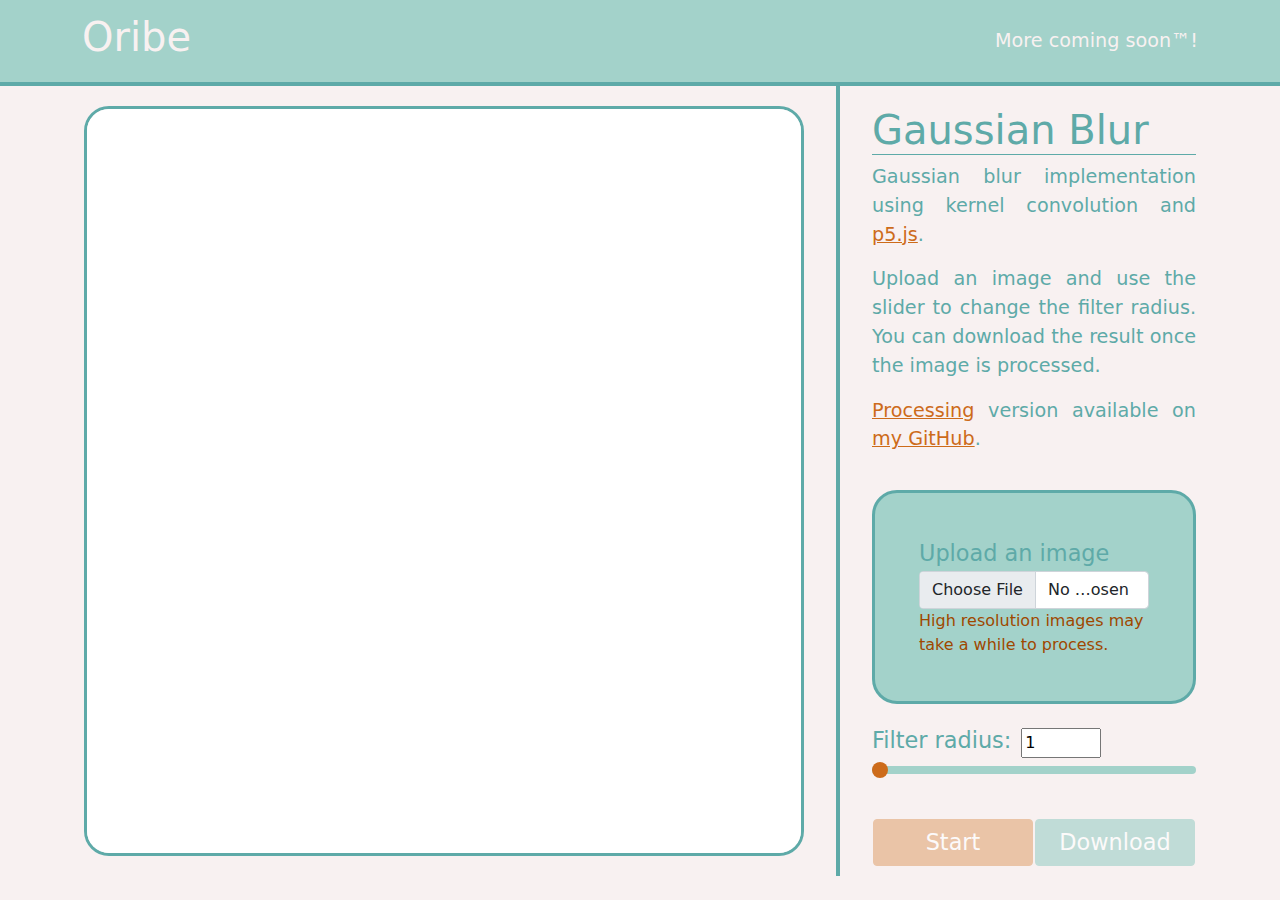
<file: p5/gaussian_blur/index.html>
<!DOCTYPE html>
<html lang="en">

<head>
    <meta charset="UTF-8">
    <meta http-equiv="X-UA-Compatible" content="IE=edge">
    <meta name="viewport" content="width=device-width, initial-scale=1.0">
    <title>Gaussian Blur</title>
    <link rel="stylesheet" type="text/css" href="../bootstrap-5.0.1/css/bootstrap.min.css">
    <link rel="stylesheet" type="text/css" href="style.css">
</head>

<body>
    <script type="text/javascript" src="../bootstrap-5.0.1/js/bootstrap.min.js"></script>
    <script type="text/javascript" src="../p5.min.js"></script>
    <script type="text/javascript" src="gaussian-blur.js"></script>
    <div class="page">
        <div class="header">
            <header>
                <div class="container">
                    <nav class="navbar navbar-light">
                        <a class="navbar-brand" href="/">
                            <div class="logo">
                                <h2>Oribe</h2>
                            </div>
                        </a>
                        <div class="navbar-text main-menu">
                            <span>
                                More coming soon™!
                            </span>
                        </div>
                    </nav>
                </div>
            </header>
        </div>
        <div class="content">
            <div class="row">
                <div id="notification" class="notification">
                    <svg class="notification__warning" xmlns="info-icon" width="24" height="24" viewBox="0 0 24 24">
                        <path
                            d="M12 24c6.627 0 12-5.373 12-12s-5.373-12-12-12-12 5.373-12 12 5.373 12 12 12zm1-6h-2v-8h2v8zm-1-12.25c.69 0 1.25.56 1.25 1.25s-.56 1.25-1.25 1.25-1.25-.56-1.25-1.25.56-1.25 1.25-1.25z" />
                    </svg>
                    <div class="notification__text">
                        <p>Image processing finished.</p>
                        <p>You can save the result by clicking the download button.</p>
                    </div>
                    <div id="notification-close" class="notification__close">
                        <svg xmlns="close-icon" width="24" height="24" viewBox="0 0 24 24">
                            <path
                                d="M24 20.188l-8.315-8.209 8.2-8.282-3.697-3.697-8.212 8.318-8.31-8.203-3.666 3.666 8.321 8.24-8.206 8.313 3.666 3.666 8.237-8.318 8.285 8.203z" />
                        </svg>
                    </div>
                </div>
                <div class="canvas-area col-lg-8 column">
                    <div class="canvas-container">
                        <main class="result-canvas"></main>
                    </div>
                </div>
                <div class="side-bar col-lg-4 column">
                    <div class="description-container">
                        <h1>Gaussian Blur</h1>
                        <p>Gaussian blur implementation using kernel convolution and <a href="https://p5js.org/"
                                target="_blank" rel="noreferrer noopener">p5.js</a>.</p>
                        <p>Upload an image and use the slider to change the filter radius. You can download the result
                            once the image is processed.</p>
                        <p><a href="https://processing.org/" target="_blank" rel="noreferrer noopener">Processing</a>
                            version available on <a
                                href="https://github.com/Orobe/Kernel-Convolution/tree/main/processing/gaussian_blur"
                                target="_blank" rel="noreferrer noopener">my GitHub</a>.</p>
                    </div>
                    <div class="canvas-input">
                        <div id="input-overlay" class="canvas-input__overlay">
                            <div class="overlay-loader"></div>
                        </div>
                        <div class="file-drop-container">
                            <form method="post" action="#" id="#">
                                <div id="input-form" class="form-group files">
                                    <label>Upload an image</label>
                                </div>
                                <div><span class="warning">High resolution images may take a while to process.</span>
                                </div>
                            </form>
                        </div>
                        <div class="preferences-container">
                            <label>Filter radius: </label><input id="radius-value" type="number" min="1" max="1000" value="1">
                            <input id="radius-slider" min="1" max="100" value="1" class="form-range radius-range" type="range">
                        </div>
                        <div class="button-container">
                            <button type="button" id="btn-start" class="btn btn-primary btn-start"
                                onclick="startFilter()" disabled>Start</button>
                            <button type="button" id="btn-download" class="btn btn-primary btn-download"
                                onclick="downloadOutput()" disabled>Download</button>
                        </div>
                    </div>
                </div>
            </div>
        </div>

    </div>
</body>

</html>
</file>
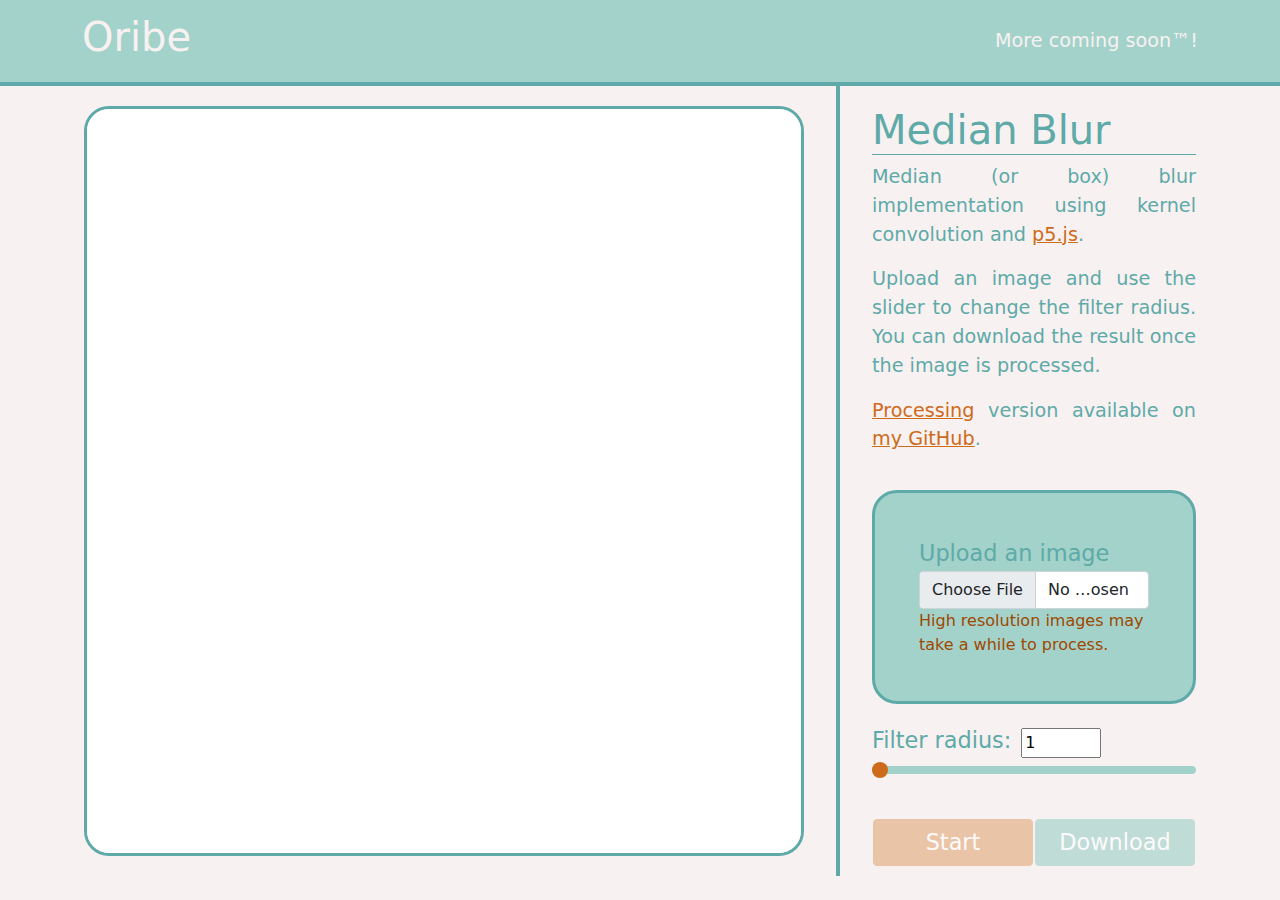
<file: p5/median_blur/index.html>
<!DOCTYPE html>
<html lang="en">

<head>
    <meta charset="UTF-8">
    <meta http-equiv="X-UA-Compatible" content="IE=edge">
    <meta name="viewport" content="width=device-width, initial-scale=1.0">
    <title>Median Blur</title>
    <link rel="stylesheet" type="text/css" href="../bootstrap-5.0.1/css/bootstrap.min.css">
    <link rel="stylesheet" type="text/css" href="style.css">
</head>

<body>
    <script type="text/javascript" src="../bootstrap-5.0.1/js/bootstrap.min.js"></script>
    <script type="text/javascript" src="../p5.min.js"></script>
    <script type="text/javascript" src="median-blur.js"></script>
    <div class="page">
        <div class="header">
            <header>
                <div class="container">
                    <nav class="navbar navbar-light">
                        <a class="navbar-brand" href="/">
                            <div class="logo">
                                <h2>Oribe</h2>
                            </div>
                        </a>
                        <div class="navbar-text main-menu">
                            <span>
                                More coming soon™!
                            </span>
                        </div>
                    </nav>
                </div>
            </header>
        </div>
        <div class="content">
            <div class="row">
                <div id="notification" class="notification">
                    <svg class="notification__warning" xmlns="info-icon" width="24" height="24" viewBox="0 0 24 24">
                        <path
                            d="M12 24c6.627 0 12-5.373 12-12s-5.373-12-12-12-12 5.373-12 12 5.373 12 12 12zm1-6h-2v-8h2v8zm-1-12.25c.69 0 1.25.56 1.25 1.25s-.56 1.25-1.25 1.25-1.25-.56-1.25-1.25.56-1.25 1.25-1.25z" />
                    </svg>
                    <div class="notification__text">
                        <p>Image processing finished.</p>
                        <p>You can save the result by clicking the download button.</p>
                    </div>
                    <div id="notification-close" class="notification__close">
                        <svg xmlns="close-icon" width="24" height="24" viewBox="0 0 24 24">
                            <path
                                d="M24 20.188l-8.315-8.209 8.2-8.282-3.697-3.697-8.212 8.318-8.31-8.203-3.666 3.666 8.321 8.24-8.206 8.313 3.666 3.666 8.237-8.318 8.285 8.203z" />
                        </svg>
                    </div>
                </div>
                <div class="canvas-area col-lg-8 column">
                    <div class="canvas-container">
                        <main class="result-canvas"></main>
                    </div>
                </div>
                <div class="side-bar col-lg-4 column">
                    <div class="description-container">
                        <h1>Median Blur</h1>
                        <p>Median (or box) blur implementation using kernel convolution and <a href="https://p5js.org/"
                                target="_blank" rel="noreferrer noopener">p5.js</a>.</p>
                        <p>Upload an image and use the slider to change the filter radius. You can download the result
                            once the image is processed.</p>
                        <p><a href="https://processing.org/" target="_blank" rel="noreferrer noopener">Processing</a>
                            version available on <a
                                href="https://github.com/Orobe/Kernel-Convolution/tree/main/processing/median_blur"
                                target="_blank" rel="noreferrer noopener">my GitHub</a>.</p>
                    </div>
                    <div class="canvas-input">
                        <div id="input-overlay" class="canvas-input__overlay">
                            <div class="overlay-loader"></div>
                        </div>
                        <div class="file-drop-container">
                            <form method="post" action="#" id="#">
                                <div id="input-form" class="form-group files">
                                    <label>Upload an image</label>
                                </div>
                                <div><span class="warning">High resolution images may take a while to process.</span>
                                </div>
                            </form>
                        </div>
                        <div class="preferences-container">
                            <label>Filter radius: </label><input id="radius-value" type="number" min="1" max="1000" value="1">
                            <input id="radius-slider" min="1" max="100" value="1" class="form-range radius-range" type="range">
                        </div>
                        <div class="button-container">
                            <button type="button" id="btn-start" class="btn btn-primary btn-start"
                                onclick="startFilter()" disabled>Start</button>
                            <button type="button" id="btn-download" class="btn btn-primary btn-download"
                                onclick="downloadOutput()" disabled>Download</button>
                        </div>
                    </div>
                </div>
            </div>
        </div>

    </div>
</body>

</html>
</file>
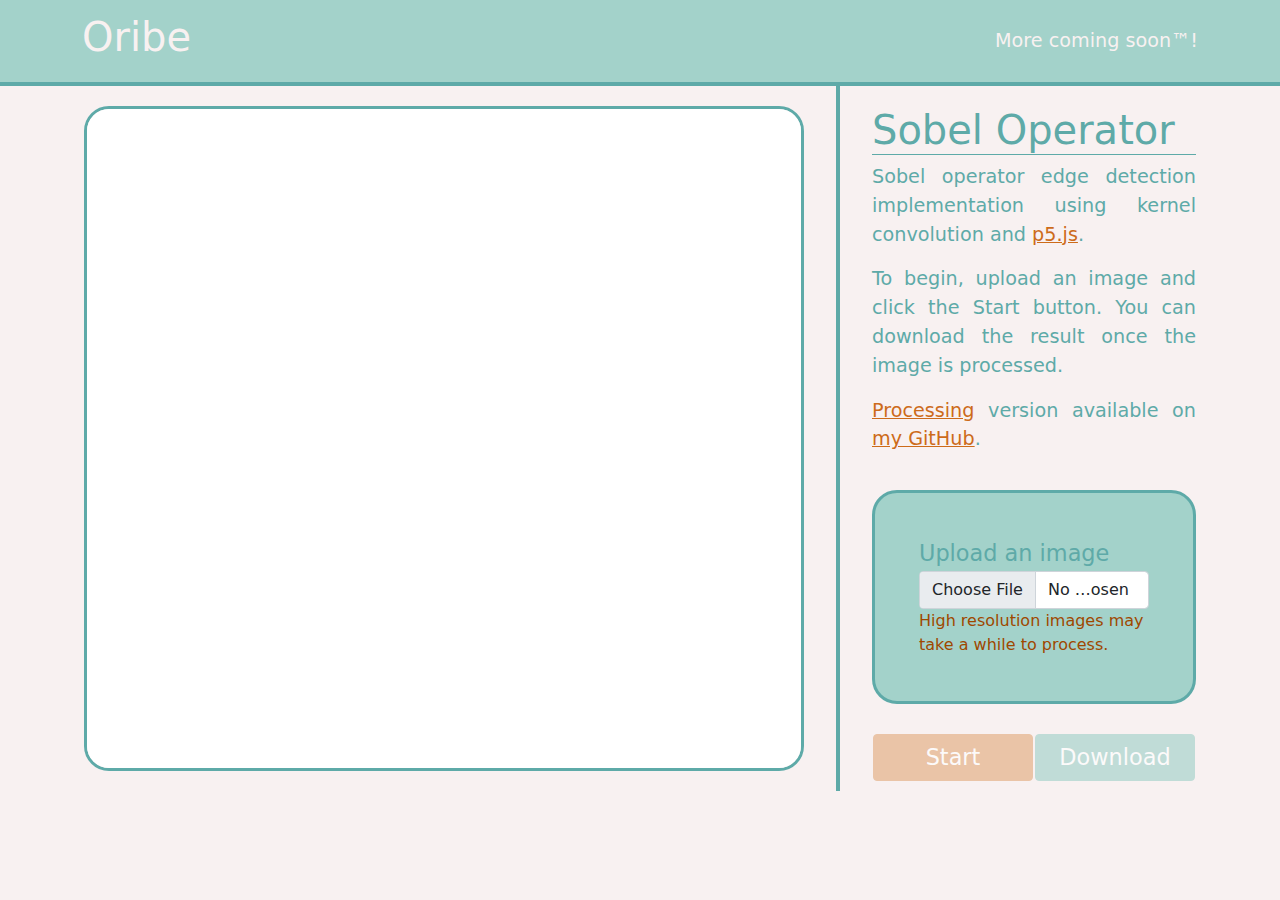
<file: p5/sobel_operator/index.html>
<!DOCTYPE html>
<html lang="en">

<head>
    <meta charset="UTF-8">
    <meta http-equiv="X-UA-Compatible" content="IE=edge">
    <meta name="viewport" content="width=device-width, initial-scale=1.0">
    <title>Sobel Operator</title>
    <link rel="stylesheet" type="text/css" href="../bootstrap-5.0.1/css/bootstrap.min.css">
    <link rel="stylesheet" type="text/css" href="style.css">
</head>

<body>
    <script type="text/javascript" src="../bootstrap-5.0.1/js/bootstrap.min.js"></script>
    <script type="text/javascript" src="../p5.min.js"></script>
    <script type="text/javascript" src="sobel-operator.js"></script>
    <div class="page">
        <div class="header">
            <header>
                <div class="container">
                    <nav class="navbar navbar-light">
                        <a class="navbar-brand" href="/">
                            <div class="logo">
                                <h2>Oribe</h2>
                            </div>
                        </a>
                        <div class="navbar-text main-menu">
                            <span>
                                More coming soon™!
                            </span>
                        </div>
                    </nav>
                </div>
            </header>
        </div>
        <div class="content">
            <div class="row">
                <div id="notification" class="notification">
                    <svg class="notification__warning" xmlns="info-icon" width="24" height="24" viewBox="0 0 24 24">
                        <path
                            d="M12 24c6.627 0 12-5.373 12-12s-5.373-12-12-12-12 5.373-12 12 5.373 12 12 12zm1-6h-2v-8h2v8zm-1-12.25c.69 0 1.25.56 1.25 1.25s-.56 1.25-1.25 1.25-1.25-.56-1.25-1.25.56-1.25 1.25-1.25z" />
                    </svg>
                    <div class="notification__text">
                        <p>Image processing finished.</p>
                        <p>You can save the result by clicking the download button.</p>
                    </div>
                    <div id="notification-close" class="notification__close">
                        <svg xmlns="close-icon" width="24" height="24" viewBox="0 0 24 24">
                            <path
                                d="M24 20.188l-8.315-8.209 8.2-8.282-3.697-3.697-8.212 8.318-8.31-8.203-3.666 3.666 8.321 8.24-8.206 8.313 3.666 3.666 8.237-8.318 8.285 8.203z" />
                        </svg>
                    </div>
                </div>
                <div class="canvas-area col-lg-8 column">
                    <div class="canvas-container">
                        <main class="result-canvas"></main>
                    </div>
                </div>
                <div class="side-bar col-lg-4 column">
                    <div class="description-container">
                        <h1>Sobel Operator</h1>
                        <p>Sobel operator edge detection implementation using kernel convolution and <a href="https://p5js.org/"
                                target="_blank" rel="noreferrer noopener">p5.js</a>.</p>
                        <p>To begin, upload an image and click the Start button. You can download the result
                            once the image is processed.</p>
                        <p><a href="https://processing.org/" target="_blank" rel="noreferrer noopener">Processing</a>
                            version available on <a
                                href="https://github.com/Orobe/Kernel-Convolution/tree/main/processing/edge_detection_sobel_operator"
                                target="_blank" rel="noreferrer noopener">my GitHub</a>.</p>
                    </div>
                    <div class="canvas-input">
                        <div id="input-overlay" class="canvas-input__overlay">
                            <div class="overlay-loader"></div>
                        </div>
                        <div class="file-drop-container">
                            <form method="post" action="#" id="#">
                                <div id="input-form" class="form-group files">
                                    <label>Upload an image</label>
                                </div>
                                <div><span class="warning">High resolution images may take a while to process.</span>
                                </div>
                            </form>
                        </div>
                        <div class="button-container">
                            <button type="button" id="btn-start" class="btn btn-primary btn-start"
                                onclick="startFilter()" disabled>Start</button>
                            <button type="button" id="btn-download" class="btn btn-primary btn-download"
                                onclick="downloadOutput()" disabled>Download</button>
                        </div>
                    </div>
                </div>
            </div>
        </div>

    </div>
</body>

</html>
</file>
<file: p5/gaussian_blur/style.css>
:root {
    --main-bg-color: #f8f1f1;
    --main-text-color: #5eaaa8;
    --main-highlight-color: #a3d2ca;
    --dark-text-color: #4b8886;
    --light-complimentary-color: #e3ad80;
    --main-complimentary-color: #cd6b1a;
    --dark-complimentary-color: #9f4800;
}

html, body, .canvas-container {
    height: 100%;
}

body {
    background-color: var(--main-bg-color);
}

canvas {
    border: 3px solid var(--main-text-color);
    border-radius: 25px;
    display: block;
    margin: auto;
}

label {
    color: var(--main-text-color);
    font-weight: 500;
    font-size: 1.4rem;
}

.btn {
    font-size: 1.4rem;
}

a, a:link {
    color: var(--main-complimentary-color);
}

a:visited {
    color: var(--dark-complimentary-color);
}

a:hover {
    color: var(--light-complimentary-color);
}

a:active {
    color: var(--main-highlight-color);
}

h1 {
    color: var(--main-text-color);
    border-bottom: 1px solid var(--main-text-color);
}

p {
    font-size: 1.2rem;
    color: var(--main-text-color);
    text-align: justify;
}

.page {
    height: 100%;
    /*background-color: pink;*/
}

.canvas-area {
    padding: 20px;
}

@media (min-width: 992px) {
    .side-bar {
        border-left: 4px solid var(--main-text-color);
        padding-left: 32px;
        padding-right: 32px;
    }
    .canvas-area {
        padding-left: 32px;
        padding-right: 32px;
    }
}

.file-drop-container {
    background-color: var(--main-highlight-color);
    border-radius: 25px;
    border: 3px solid var(--main-text-color);
    padding: 44px;
}

.column {
    padding-top: 20px;
    margin: 0 auto;
}

.row {
    height: 100%;
}

.content {
    margin: 0 5%;
}

.result-canvas {
    margin: 0 auto;
    position: relative;
    float: right;
    width: 100%;
    height: 100%;
    display: block;
}

.description-container {
    padding-bottom: 10px;
    margin-bottom: 10px;
}

.file-drop-container {
    margin-bottom: 20px;
}

.preferences-container {
    margin-bottom: 20px;
}

.radius-range::-webkit-slider-thumb {
    background: var(--main-complimentary-color);
}

.radius-range::-moz-range-thumb {
    background: var(--main-complimentary-color);
}

.radius-range::-ms-thumb {
    background: var(--main-complimentary-color);
}

.radius-range::-webkit-slider-runnable-track {
    background: var(--main-highlight-color);
}

.radius-range::-webkit-slider-thumb:active {
    background: var(--dark-complimentary-color);
}

.radius-range::-moz-range-thumb:active {
    background: var(--dark-complimentary-color);
}

.radius-range::-ms-thumb:active {
    background: var(--dark-complimentary-color);
}

.radius-range::-webkit-slider-runnable-track {
    background: var(--main-highlight-color);
}

.button-container {
    display: flex;
}

.button-container button {
    width: 60%;
    display: inline-block;
    margin: 10px auto;
    max-width: 160px;
}

.btn-start, .btn-start:hover, .btn-start:focus {
    background-color: var(--main-complimentary-color);
    border-color: var(--dark-complimentary-color);
    color: var(--main-bg-color);
}

.btn-start:hover, .btn-start:focus {
    background-color: var(--dark-complimentary-color);
}

.btn-start:disabled {
    background-color: var(--light-complimentary-color);
    border-color: var(--light-complimentary-color);
}

.btn-download, .btn-download:hover, .btn-download:focus {
    background-color: var(--main-text-color);
    border-color: var(--dark-text-color);
    color: var(--main-bg-color);
}

.btn-download:hover, .btn-download:focus {
    background-color: var(--dark-text-color);
}

.btn-download:disabled {
    background-color: var(--main-highlight-color);
    border-color: var(--main-highlight-color);
}

#radius-value {
    margin-left: 10px;
    max-width: 5rem;
}

.warning {
    color: var(--dark-complimentary-color);
}

.notification {
    width: auto;
    position: absolute;
    left: 50%;
    transform: translateX(-50%);
    background-color: #6650F7;
    border-radius: 10px;
    overflow: hidden;
    display: none;
    justify-content: center;
    align-items: center;
    gap: 1rem;
    z-index: 10;
    padding: 0;
}

.notification p {
    color: var(--main-bg-color);
    font-size: 1rem;
    margin-bottom: 0;
    text-align: left;
}

.notification__warning {
    width: 1.5rem;
    margin-left: 1rem;
    fill: var(--main-bg-color);
}

.notification__close {
    background-color: #4429F5;
    padding: 1rem;
    display: flex;
    cursor: pointer;
}

.notification__close svg {
    width: 1rem;
    fill: var(--main-bg-color);
}

.notification-show {
    animation: warning 400ms ease-in-out forwards;
    display: flex;
}

@keyframes warning {
    0% {
        opacity: 0;
        top: 0;
    }
    5% {
        overflow: 0;
    }
    100% {
        opacity: 1;
        top: 6rem;
    }
}

.canvas-input {
    position: relative;
}

.canvas-input__overlay {
    position: absolute;
    width: calc(100% + 20px);
    height: calc(100% + 10px);
    transform: translateX(-10px) translateY(-10px);
    background-color: var(--dark-complimentary-color);
    border-radius: 25px;
    display: none;
    animation: input-block 400ms ease-in-out backwards;
}

.overlay-show {
    opacity: 0.7;
    display: flex;
}

@keyframes input-block {
    0% {
        opacity: 0;
    }
    100% {
        opacity: 0.7;
    }
}

.overlay-loader {
    position: relative;
    margin: auto;
    border: 12px solid var(--main-bg-color);
    border-top: 12px solid var(--dark-text-color);
    border-radius: 50%;
    width: 100px;
    height: 100px;
    animation: spin 2s linear infinite;
}

@keyframes spin {
    0% {
        transform: rotate(0deg);
    }
    100% {
        transform: rotate(360deg);
    }
}

/* Header */

.header {
    background-color: var(--main-highlight-color);
    border-bottom: 4px solid;
    border-color: var(--main-text-color);
}

.header .navbar .logo {
    color: var(--main-bg-color);
}

.header .navbar .logo h2 {
    font-size: 2.5rem;
}

.header .navbar .navbar-text span {
    font-size: 1.2rem;
    color: var(--main-bg-color);
}
</file>
<file: p5/median_blur/style.css>
:root {
    --main-bg-color: #f8f1f1;
    --main-text-color: #5eaaa8;
    --main-highlight-color: #a3d2ca;
    --dark-text-color: #4b8886;
    --light-complimentary-color: #e3ad80;
    --main-complimentary-color: #cd6b1a;
    --dark-complimentary-color: #9f4800;
}

html, body, .canvas-container {
    height: 100%;
}

body {
    background-color: var(--main-bg-color);
}

canvas {
    border: 3px solid var(--main-text-color);
    border-radius: 25px;
    display: block;
    margin: auto;
}

label {
    color: var(--main-text-color);
    font-weight: 500;
    font-size: 1.4rem;
}

.btn {
    font-size: 1.4rem;
}

a, a:link {
    color: var(--main-complimentary-color);
}

a:visited {
    color: var(--dark-complimentary-color);
}

a:hover {
    color: var(--light-complimentary-color);
}

a:active {
    color: var(--main-highlight-color);
}

h1 {
    color: var(--main-text-color);
    border-bottom: 1px solid var(--main-text-color);
}

p {
    font-size: 1.2rem;
    color: var(--main-text-color);
    text-align: justify;
}

.page {
    height: 100%;
    /*background-color: pink;*/
}

.canvas-area {
    padding: 20px;
}

@media (min-width: 992px) {
    .side-bar {
        border-left: 4px solid var(--main-text-color);
        padding-left: 32px;
        padding-right: 32px;
    }
    .canvas-area {
        padding-left: 32px;
        padding-right: 32px;
    }
}

.file-drop-container {
    background-color: var(--main-highlight-color);
    border-radius: 25px;
    border: 3px solid var(--main-text-color);
    padding: 44px;
}

.column {
    padding-top: 20px;
    margin: 0 auto;
}

.row {
    height: 100%;
}

.content {
    margin: 0 5%;
}

.result-canvas {
    margin: 0 auto;
    position: relative;
    float: right;
    width: 100%;
    height: 100%;
    display: block;
}

.description-container {
    padding-bottom: 10px;
    margin-bottom: 10px;
}

.file-drop-container {
    margin-bottom: 20px;
}

.preferences-container {
    margin-bottom: 20px;
}

.radius-range::-webkit-slider-thumb {
    background: var(--main-complimentary-color);
}

.radius-range::-moz-range-thumb {
    background: var(--main-complimentary-color);
}

.radius-range::-ms-thumb {
    background: var(--main-complimentary-color);
}

.radius-range::-webkit-slider-runnable-track {
    background: var(--main-highlight-color);
}

.radius-range::-webkit-slider-thumb:active {
    background: var(--dark-complimentary-color);
}

.radius-range::-moz-range-thumb:active {
    background: var(--dark-complimentary-color);
}

.radius-range::-ms-thumb:active {
    background: var(--dark-complimentary-color);
}

.radius-range::-webkit-slider-runnable-track {
    background: var(--main-highlight-color);
}

.button-container {
    display: flex;
}

.button-container button {
    width: 60%;
    display: inline-block;
    margin: 10px auto;
    max-width: 160px;
}

.btn-start, .btn-start:hover, .btn-start:focus {
    background-color: var(--main-complimentary-color);
    border-color: var(--dark-complimentary-color);
    color: var(--main-bg-color);
}

.btn-start:hover, .btn-start:focus {
    background-color: var(--dark-complimentary-color);
}

.btn-start:disabled {
    background-color: var(--light-complimentary-color);
    border-color: var(--light-complimentary-color);
}

.btn-download, .btn-download:hover, .btn-download:focus {
    background-color: var(--main-text-color);
    border-color: var(--dark-text-color);
    color: var(--main-bg-color);
}

.btn-download:hover, .btn-download:focus {
    background-color: var(--dark-text-color);
}

.btn-download:disabled {
    background-color: var(--main-highlight-color);
    border-color: var(--main-highlight-color);
}

#radius-value {
    margin-left: 10px;
    max-width: 5rem;
}

.warning {
    color: var(--dark-complimentary-color);
}

.notification {
    width: auto;
    position: absolute;
    left: 50%;
    transform: translateX(-50%);
    background-color: #6650F7;
    border-radius: 10px;
    overflow: hidden;
    display: none;
    justify-content: center;
    align-items: center;
    gap: 1rem;
    z-index: 10;
    padding: 0;
}

.notification p {
    color: var(--main-bg-color);
    font-size: 1rem;
    margin-bottom: 0;
    text-align: left;
}

.notification__warning {
    width: 1.5rem;
    margin-left: 1rem;
    fill: var(--main-bg-color);
}

.notification__close {
    background-color: #4429F5;
    padding: 1rem;
    display: flex;
    cursor: pointer;
}

.notification__close svg {
    width: 1rem;
    fill: var(--main-bg-color);
}

.notification-show {
    animation: warning 400ms ease-in-out forwards;
    display: flex;
}

@keyframes warning {
    0% {
        opacity: 0;
        top: 0;
    }
    5% {
        overflow: 0;
    }
    100% {
        opacity: 1;
        top: 6rem;
    }
}

.canvas-input {
    position: relative;
}

.canvas-input__overlay {
    position: absolute;
    width: calc(100% + 20px);
    height: calc(100% + 10px);
    transform: translateX(-10px) translateY(-10px);
    background-color: var(--dark-complimentary-color);
    border-radius: 25px;
    display: none;
    animation: input-block 400ms ease-in-out backwards;
}

.overlay-show {
    opacity: 0.7;
    display: flex;
}

@keyframes input-block {
    0% {
        opacity: 0;
    }
    100% {
        opacity: 0.7;
    }
}

.overlay-loader {
    position: relative;
    margin: auto;
    border: 12px solid var(--main-bg-color);
    border-top: 12px solid var(--dark-text-color);
    border-radius: 50%;
    width: 100px;
    height: 100px;
    animation: spin 2s linear infinite;
}

@keyframes spin {
    0% {
        transform: rotate(0deg);
    }
    100% {
        transform: rotate(360deg);
    }
}

/* Header */

.header {
    background-color: var(--main-highlight-color);
    border-bottom: 4px solid;
    border-color: var(--main-text-color);
}

.header .navbar .logo {
    color: var(--main-bg-color);
}

.header .navbar .logo h2 {
    font-size: 2.5rem;
}

.header .navbar .navbar-text span {
    font-size: 1.2rem;
    color: var(--main-bg-color);
}
</file>
<file: p5/sobel_operator/style.css>
:root {
    --main-bg-color: #f8f1f1;
    --main-text-color: #5eaaa8;
    --main-highlight-color: #a3d2ca;
    --dark-text-color: #4b8886;
    --light-complimentary-color: #e3ad80;
    --main-complimentary-color: #cd6b1a;
    --dark-complimentary-color: #9f4800;
}

html, body, .canvas-container {
    height: 100%;
}

body {
    background-color: var(--main-bg-color);
}

canvas {
    border: 3px solid var(--main-text-color);
    border-radius: 25px;
    display: block;
    margin: auto;
}

label {
    color: var(--main-text-color);
    font-weight: 500;
    font-size: 1.4rem;
}

.btn {
    font-size: 1.4rem;
}

a, a:link {
    color: var(--main-complimentary-color);
}

a:visited {
    color: var(--dark-complimentary-color);
}

a:hover {
    color: var(--light-complimentary-color);
}

a:active {
    color: var(--main-highlight-color);
}

h1 {
    color: var(--main-text-color);
    border-bottom: 1px solid var(--main-text-color);
}

p {
    font-size: 1.2rem;
    color: var(--main-text-color);
    text-align: justify;
}

.page {
    height: 100%;
    /*background-color: pink;*/
}

.canvas-area {
    padding: 20px;
}

@media (min-width: 992px) {
    .side-bar {
        border-left: 4px solid var(--main-text-color);
        padding-left: 32px;
        padding-right: 32px;
    }
    .canvas-area {
        padding-left: 32px;
        padding-right: 32px;
    }
}

.file-drop-container {
    background-color: var(--main-highlight-color);
    border-radius: 25px;
    border: 3px solid var(--main-text-color);
    padding: 44px;
}

.column {
    padding-top: 20px;
    margin: 0 auto;
}

.row {
    height: 100%;
}

.content {
    margin: 0 5%;
}

.result-canvas {
    margin: 0 auto;
    position: relative;
    float: right;
    width: 100%;
    height: 100%;
    display: block;
}

.description-container {
    padding-bottom: 10px;
    margin-bottom: 10px;
}

.file-drop-container {
    margin-bottom: 20px;
}

.preferences-container {
    margin-bottom: 20px;
}

.radius-range::-webkit-slider-thumb {
    background: var(--main-complimentary-color);
}

.radius-range::-moz-range-thumb {
    background: var(--main-complimentary-color);
}

.radius-range::-ms-thumb {
    background: var(--main-complimentary-color);
}

.radius-range::-webkit-slider-runnable-track {
    background: var(--main-highlight-color);
}

.radius-range::-webkit-slider-thumb:active {
    background: var(--dark-complimentary-color);
}

.radius-range::-moz-range-thumb:active {
    background: var(--dark-complimentary-color);
}

.radius-range::-ms-thumb:active {
    background: var(--dark-complimentary-color);
}

.radius-range::-webkit-slider-runnable-track {
    background: var(--main-highlight-color);
}

.button-container {
    display: flex;
}

.button-container button {
    width: 60%;
    display: inline-block;
    margin: 10px auto;
    max-width: 160px;
}

.btn-start, .btn-start:hover, .btn-start:focus {
    background-color: var(--main-complimentary-color);
    border-color: var(--dark-complimentary-color);
    color: var(--main-bg-color);
}

.btn-start:hover, .btn-start:focus {
    background-color: var(--dark-complimentary-color);
}

.btn-start:disabled {
    background-color: var(--light-complimentary-color);
    border-color: var(--light-complimentary-color);
}

.btn-download, .btn-download:hover, .btn-download:focus {
    background-color: var(--main-text-color);
    border-color: var(--dark-text-color);
    color: var(--main-bg-color);
}

.btn-download:hover, .btn-download:focus {
    background-color: var(--dark-text-color);
}

.btn-download:disabled {
    background-color: var(--main-highlight-color);
    border-color: var(--main-highlight-color);
}

#radius-value {
    margin-left: 10px;
    max-width: 5rem;
}

.warning {
    color: var(--dark-complimentary-color);
}

.notification {
    width: auto;
    position: absolute;
    left: 50%;
    transform: translateX(-50%);
    background-color: #6650F7;
    border-radius: 10px;
    overflow: hidden;
    display: none;
    justify-content: center;
    align-items: center;
    gap: 1rem;
    z-index: 10;
    padding: 0;
}

.notification p {
    color: var(--main-bg-color);
    font-size: 1rem;
    margin-bottom: 0;
    text-align: left;
}

.notification__warning {
    width: 1.5rem;
    margin-left: 1rem;
    fill: var(--main-bg-color);
}

.notification__close {
    background-color: #4429F5;
    padding: 1rem;
    display: flex;
    cursor: pointer;
}

.notification__close svg {
    width: 1rem;
    fill: var(--main-bg-color);
}

.notification-show {
    animation: warning 400ms ease-in-out forwards;
    display: flex;
}

@keyframes warning {
    0% {
        opacity: 0;
        top: 0;
    }
    5% {
        overflow: 0;
    }
    100% {
        opacity: 1;
        top: 6rem;
    }
}

.canvas-input {
    position: relative;
}

.canvas-input__overlay {
    position: absolute;
    width: calc(100% + 20px);
    height: calc(100% + 10px);
    transform: translateX(-10px) translateY(-10px);
    background-color: var(--dark-complimentary-color);
    border-radius: 25px;
    display: none;
    animation: input-block 400ms ease-in-out backwards;
}

.overlay-show {
    opacity: 0.7;
    display: flex;
}

@keyframes input-block {
    0% {
        opacity: 0;
    }
    100% {
        opacity: 0.7;
    }
}

.overlay-loader {
    position: relative;
    margin: auto;
    border: 12px solid var(--main-bg-color);
    border-top: 12px solid var(--dark-text-color);
    border-radius: 50%;
    width: 100px;
    height: 100px;
    animation: spin 2s linear infinite;
}

@keyframes spin {
    0% {
        transform: rotate(0deg);
    }
    100% {
        transform: rotate(360deg);
    }
}

/* Header */

.header {
    background-color: var(--main-highlight-color);
    border-bottom: 4px solid;
    border-color: var(--main-text-color);
}

.header .navbar .logo {
    color: var(--main-bg-color);
}

.header .navbar .logo h2 {
    font-size: 2.5rem;
}

.header .navbar .navbar-text span {
    font-size: 1.2rem;
    color: var(--main-bg-color);
}
</file>
